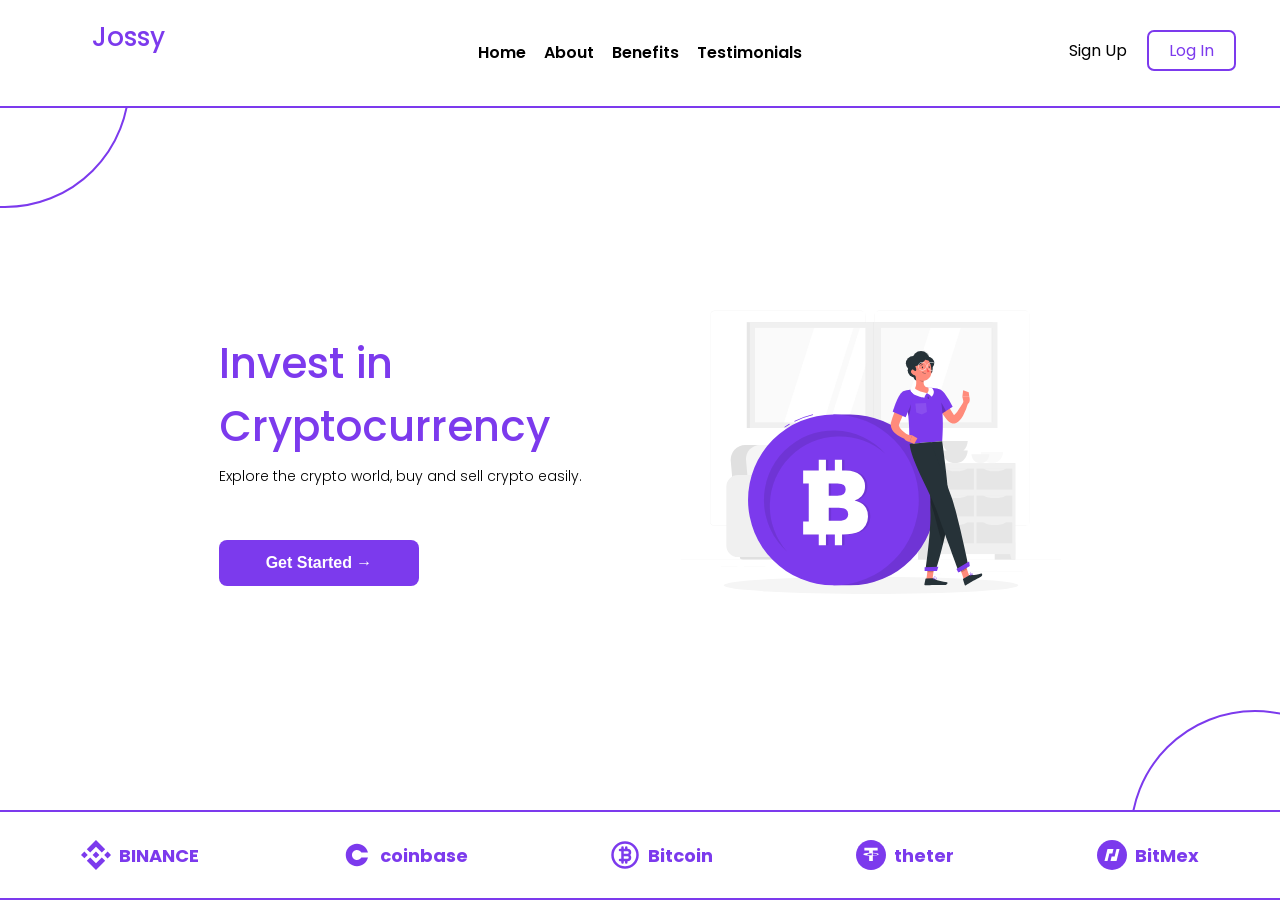
<file: Jossy App/index.html>
<!DOCTYPE html>
<html lang="en">
<head>
    <meta charset="UTF-8">
    <meta name="viewport" content="width=device-width, initial-scale=1.0">
    <title>Jossy Crypto</title>
    <link rel="stylesheet" href="./style.css">
</head>
<body>
    <section class="first-section">

    <nav>
        <h3 class="header_3">Jossy</h3>

        <ul class="nav-links">
            <li><a href="#" target="_blank">Home</a></li>
            <li><a href="#" target="_blank">About</a></li>
            <li><a href="#" target="_blank">Benefits</a></li>
            <li><a href="#" target="_blank">Testimonials</a></li>
        </ul>

        <ul class="link-buttons">
            <li><a href="#" target="_blank" class="sign-up">Sign Up</a></li>
            <li class="button-house"><a href="#" target="_blank" class="button">Log In</a> </li>
        </ul>
        
    </nav>
    <main class="first-main">

    <div class="bg-circle top-left"></div>

    <div class="main-page">

       <div class="right-mainpage">

       <h1>Invest in Cryptocurrency</h1>

       <p>Explore the crypto world, buy and sell crypto easily.</p>

       <button type="button">Get Started &rarr;</button>

       </div>

       <div class="image_1"></div>

    </div>

    <div class="bg-circle bottom-right"></div>
           
    </main>


    <div class="logos-bar">

    <div class="logo-1">

    <svg viewBox="0 0 24 24" role="img" xmlns="http://www.w3.org/2000/svg">
    <path fill="currentColor" d="m16.624 13.92 2.717 2.716-7.353 7.353-7.352-7.352 2.717-2.717 4.636 4.66 4.635-4.66zm4.637-4.636L24 12l-2.715 2.716L18.568 12l2.693-2.716zm-9.272 0 2.716 2.692-2.717 2.717L9.272 12l2.716-2.715zm-9.273 0L5.41 12l-2.692 2.692L0 12l2.716-2.716Z" />
    <path fill="currentColor" d="M11.99.01l7.352 7.33-2.717 2.715-4.636-4.636-4.635 4.66-2.717-2.716L11.989.011Z" />
    </svg>
    
    <span> BINANCE</span>
    
    </div>

    
    <div class="logo-2">

    <svg xmlns="http://www.w3.org/2000/svg" viewBox="0 0 24 24" id="coinbase"><path stroke="#000" stroke-linejoin="round" d="M3 12C3 16.9706 7.02944 21 12 21C16.2832 21 19.8676 18.0079 20.777 13.9999H15.4648C14.7732 15.1956 13.4805 16 11.9999 16C9.7908 16 7.99994 14.2091 7.99994 12C7.99994 9.79083 9.7908 7.99996 11.9999 7.99996C13.4805 7.99996 14.7732 8.80438 15.4648 10H20.777C19.8675 5.99202 16.2832 3 12 3C7.02944 3 3 7.02944 3 12Z" fill="none"></path></svg>
    
    <span>coinbase</span>
    
    </div>

    <div class="logo-3">

    <svg xmlns="http://www.w3.org/2000/svg" viewBox="0 0 24 24" id="bitcoin"><path d="M12,1A11,11,0,1,0,23,12,11,11,0,0,0,12,1Zm0,20a9,9,0,1,1,9-9A9,9,0,0,1,12,21ZM14,7V6a1,1,0,0,0-2,0V7H11V6A1,1,0,0,0,9,6V7H8A1,1,0,0,0,8,9H9v6H8a1,1,0,0,0,0,2H9v1a1,1,0,0,0,2,0V17h1v1a1,1,0,0,0,2,0V17a3,3,0,0,0,3-3,3,3,0,0,0-.77-2A3,3,0,0,0,17,10,3,3,0,0,0,14,7Zm0,8H11V13h3a1,1,0,0,1,0,2Zm0-4H11V9h3a1,1,0,0,1,0,2Z" fill="#000000"></path>
    </svg>
    
    <span>Bitcoin</span>
    
    </div>

    <div class="logo-4">
    <svg xmlns="http://www.w3.org/2000/svg" viewBox="0 0 2000 2000" width="100%" height="100%">
      <path class="svg-bg" d="M1000 0c552.28 0 1000 447.72 1000 1000s-447.72 1000-1000 1000S0 1552.28 0 1000 447.72 0 1000 0z"/>
      <path fill="#FFF" d="M1122.3 845.82v-142.1h320.15V522.03H557.56v181.69h320.14v142.1c-223.51 9.07-393.38 52.12-393.38 104.28 0 52.17 169.87 95.22 393.38 104.3v346.06h244.59v-346.06c223.47-9.08 393.31-52.13 393.31-104.3 0-52.16-169.84-95.21-393.3-104.28zm0 178.29v-.37c-11.83.62-24 .95-36.42.95-11.97 0-23.7-.31-35.15-.9v.32c-174.52-6.91-304.66-36.78-304.66-72.33 0-35.53 130.14-65.4 304.66-72.31v143.68c11.45.64 23.18.98 35.15.98 12.42 0 24.59-.35 36.42-1v-143.66c174.45 6.91 304.53 36.76 304.53 72.31 0 35.55-130.08 65.42-304.53 72.33z"/>
    </svg>
 
    <span>theter</span>
    
    </div>

    <div class="logo-5">
    <svg viewBox="0 0 1024 1024" xmlns="http://www.w3.org/2000/svg">
      <circle cx="512" cy="512" r="512" class="svg-bg"></circle> 
      <path d="M460.8 306.9h-103L256 717.1h102.4l63.9-256.8h102.4L563.2 307H460.8zm204.8 0-38.5 153.3-25.5 103H499.3l-38.5 153.9h205.4l63.9-256.8L768 306.9H665.6z" fill="#FFF"></path> 
    </svg>
    <span>BitMex</span>
    </div>

  </div>

    </section>
</body>
</html>
</file>
<file: Jossy App/style.css>
@import url('https://fonts.googleapis.com/css2?family=Poppins:wght@500;700&display=swap');
:root{
    --primary-color: #ffffff;
    --secondary-color: #7c3aed;
    --padding-size: 18px;
}
@font-face {
  font-family: 'Coinbase Sans';
  src: url('/fonts/CoinbaseSans-Regular.woff2') format('woff2'),
       url('/fonts/CoinbaseSans-Regular.woff') format('woff');
  font-weight: 400;
  font-style: normal;
  font-display: swap;
}

*{
    margin:0;
    padding:0;
    box-sizing: border-box;
}
body{
    font-family: 'Poppins' , sans-serif;  
}
body div{
    flex-shrink: none;
}
.first-section{
    height: 100vh;
}
nav{
    height: 12%;
    display: flex;
    border-bottom: var(--secondary-color) 2.5px solid;
    padding-bottom: 5px;
    
}
.header_3{
    width: 20%;
    text-align: center;
    font-size: 26px;
    font-weight: 500;
    padding: var(--padding-size);
    color: var(--secondary-color);
}
nav .nav-links{
    width: 60%;
    list-style-type: none;
    display: flex;
    justify-content: center;
    align-items: center;
    gap: 18px;
    padding: var(--padding-size);
    font-weight: 600;
    margin-top: 4px;
}
nav .nav-links a{
    text-decoration: none;
    color: black;
}
nav .nav-links li{
    height: fit-content;
}
nav .nav-links li:hover{
    transform: translateY(-3px);
    opacity: 0.85;
    border-bottom: var(--secondary-color) solid 2.8px;
    transition: all 0.2s ease-in;
}
nav .link-buttons{
    width: 20%;
    list-style: none;
    display: flex;
    justify-content: center;
    align-items: center;
    gap: 20px;
    padding: var(--padding-size);
}
.sign-up{
    white-space: nowrap;
    text-decoration: none;
    color: black;
}
nav .button-house .button{
   width: 200px;
   position: relative;
   cursor: pointer;
   text-decoration: none;
   color: var(--secondary-color);
   padding: 7px 20px;
   border: 2px var(--secondary-color) solid;
   border-radius: 7px;
   background-color: transparent;
   overflow: hidden;
   white-space: nowrap;
   transition: all ease-in 0.6s;
   z-index: 2;
}
nav .button-house .button::after{
    content: '';
    position: absolute;
    top: 0;
    left: 0;
    width: 100%;
    height: 100%;
    clip-path: circle(0% at 50% 50%);
    background: var(--secondary-color);
    z-index: -1; 
    transition: all 0.5s ease-in;
}
nav .button-house .button:hover::after{
    clip-path: circle(100% at 50% 50%);
}
.link-buttons li:hover{
    transform: scale(0.96);
}
.link-buttons .button:hover{
    color: var(--primary-color);
    box-shadow: 0 0 10px var(--secondary-color),
    0 0 50px var(--secondary-color);
}
.first-section .first-main{
    position: relative;
    height: 78%;
    display: flex;
    align-items: center;
    overflow: hidden;
}

.first-section .first-main .main-page{
    width: 100%;
    display: flex;
    align-items: center;
    justify-content: center;
    gap: 12px;
}
.first-main .right-mainpage{
    width: 450px;
    display: flex;
    flex-direction: column;
    gap: 8px;
}
.first-main .right-mainpage h1{
    font-size: 42px;
    font-weight: 500;
    color: var(--secondary-color);
}
.first-main .right-mainpage p{
    font-size: 14px;
    font-weight: 300;
}
.first-main .right-mainpage button{
    border: none;
    cursor: pointer;
    background-color: var(--secondary-color);
    color: var(--primary-color);
    border: none;
    width: 200px;
    padding: 14px 28px;
    margin: 45px 0 0;
    font-size: 16px;
    font-weight: 600;
    border-radius: 8px;
    cursor: pointer;
    white-space: nowrap;
    transition: background-color 0.3s ease, transform 0.2s ease;
}

.first-main .right-mainpage button:hover{
  background-color: var(--secondary-color);
  transform: translateY(-2px);
}

.first-main .image_1{
    background: url(Bitcoin-rafiki.svg);
    height: 380px;
    width: 380px;
    background-repeat: no-repeat;
    background-size: cover;
}
.bg-circle {
  position: absolute; 
  width: 250px;
  height: 250px;
  border: 2.5px solid var(--secondary-color);
  border-radius: 50%;
}
.top-left {
  top: -150px;
  left: -120px;
  
}
.bottom-right {
  bottom: -150px;
  right: -100px;
}
.logos-bar {
  height: 10%;
  width: 100%;
  display: flex;
  justify-content: space-around;
  align-items: center;
  border-top:  2.5px solid var(--secondary-color);
  border-bottom: 2.5px solid var(--secondary-color);
  padding: 20px 10px;
}
.logos-bar span {
  
  font-weight: bold;
  color: var(--secondary-color);
  font-size: 18px;
}
.logos-bar svg{
  width: 30px;
  height: 30px;
  fill: var(--secondary-color);
  transition: fill 0.3s ease;
}
.logos-bar .svg-bg,
.logos-bar circle {
    fill: var(--secondary-color) !important;
}
.logos-bar svg > path:not([fill="#FFF"]) {
    fill: var(--secondary-color) !important;
    stroke: none !important;
}
.logos-bar div {
    display: flex;
    align-items: center;
    gap: 8px;
    cursor: pointer;
    transition: all 0.2 ease;
}
.logos-bar div:hover {
    transform: translateY(-2px);
    opacity: 0.82;
}
.logos-bar div:hover svg  > path:not([fill="#FFF"]),
.logos-bar div:hover circle,
.logos-bar div:hover span {
    color: red; 
    fill: red !important;
    stroke: none !important;
} 

@media (max-width: 700px) {
    .first-section {
        min-height: 100vh;
        height: auto;
    }

    nav {
        height: auto;
        min-height: 76px;
        align-items: center;
        flex-wrap: wrap;
        padding: 8px 16px 12px;
    }

    .header_3 {
        width: auto;
        flex: 1;
        padding: 8px 0;
        text-align: left;
        font-size: 24px;
    }

    nav .nav-links {
        order: 3;
        width: 100%;
        gap: 16px;
        justify-content: space-between;
        padding: 8px 0 0;
        margin-top: 0;
        font-size: 13px;
        overflow-x: auto;
    }

    nav .link-buttons {
        width: auto;
        gap: 12px;
        padding: 0;
        font-size: 13px;
    }

    nav .button-house .button {
        padding: 6px 12px;
    }

    .first-section .first-main {
        height: auto;
        min-height: 0;
        padding: 56px 24px 64px;
    }

    .first-section .first-main .main-page {
        flex-direction: column;
        gap: 32px;
        text-align: center;
    }

    .first-main .right-mainpage {
        width: 100%;
        max-width: 450px;
        align-items: center;
    }

    .first-main .right-mainpage h1 {
        font-size: clamp(32px, 10vw, 42px);
        line-height: 1.15;
    }

    .first-main .right-mainpage p {
        max-width: 290px;
        line-height: 1.6;
    }

    .first-main .right-mainpage button {
        margin-top: 24px;
    }

    .first-main .image_1 {
        width: min(78vw, 320px);
        height: min(78vw, 320px);
    }

    .bg-circle {
        width: 150px;
        height: 150px;
    }

    .top-left {
        top: -90px;
        left: -90px;
    }

    .bottom-right {
        bottom: -90px;
        right: -90px;
    }

    .logos-bar {
        height: auto;
        min-height: 120px;
        flex-wrap: wrap;
        justify-content: center;
        gap: 18px 24px;
        padding: 20px 16px;
    }

    .logos-bar div {
        min-width: 120px;
        justify-content: center;
    }

    .logos-bar span {
        font-size: 14px;
    }

    .logos-bar svg {
        width: 24px;
        height: 24px;
    }
}
@import url('https://fonts.googleapis.com/css2?family=Poppins:wght@500;700&display=swap');
:root{
    --primary-color: #ffffff;
    --secondary-color: #7c3aed;
    --padding-size: 18px;
}
@font-face {
  font-family: 'Coinbase Sans';
  src: url('/fonts/CoinbaseSans-Regular.woff2') format('woff2'),
       url('/fonts/CoinbaseSans-Regular.woff') format('woff');
  font-weight: 400;
  font-style: normal;
  font-display: swap;
}

*{
    margin:0;
    padding:0;
    box-sizing: border-box;
}
body{
    font-family: 'Poppins' , sans-serif;  
}
body div{
    flex-shrink: none;
}
.first-section{
    height: 100vh;
}
nav{
    height: 12%;
    display: flex;
    border-bottom: var(--secondary-color) 2.5px solid;
    padding-bottom: 5px;
    
}
.header_3{
    width: 20%;
    text-align: center;
    font-size: 26px;
    font-weight: 500;
    padding: var(--padding-size);
    color: var(--secondary-color);
}
nav .nav-links{
    width: 60%;
    list-style-type: none;
    display: flex;
    justify-content: center;
    align-items: center;
    gap: 18px;
    padding: var(--padding-size);
    font-weight: 600;
    margin-top: 4px;
}
nav .nav-links a{
    text-decoration: none;
    color: black;
}
nav .nav-links li{
    height: fit-content;
}
nav .nav-links li:hover{
    transform: translateY(-3px);
    opacity: 0.85;
    border-bottom: var(--secondary-color) solid 2.8px;
    transition: all 0.2s ease-in;
}
nav .link-buttons{
    width: 20%;
    list-style: none;
    display: flex;
    justify-content: center;
    align-items: center;
    gap: 20px;
    padding: var(--padding-size);
}
.sign-up{
    white-space: nowrap;
    text-decoration: none;
    color: black;
}
nav .button-house .button{
   width: 200px;
   position: relative;
   cursor: pointer;
   text-decoration: none;
   color: var(--secondary-color);
   padding: 7px 20px;
   border: 2px var(--secondary-color) solid;
   border-radius: 7px;
   background-color: transparent;
   overflow: hidden;
   white-space: nowrap;
   transition: all ease-in 0.6s;
   z-index: 2;
}
nav .button-house .button::after{
    content: '';
    position: absolute;
    top: 0;
    left: 0;
    width: 100%;
    height: 100%;
    clip-path: circle(0% at 50% 50%);
    background: var(--secondary-color);
    z-index: -1; 
    transition: all 0.5s ease-in;
}
nav .button-house .button:hover::after{
    clip-path: circle(100% at 50% 50%);
}
.link-buttons li:hover{
    transform: scale(0.96);
}
.link-buttons .button:hover{
    color: var(--primary-color);
    box-shadow: 0 0 10px var(--secondary-color),
    0 0 50px var(--secondary-color);
}
.first-section .first-main{
    position: relative;
    height: 78%;
    display: flex;
    align-items: center;
    overflow: hidden;
}

.first-section .first-main .main-page{
    width: 100%;
    display: flex;
    align-items: center;
    justify-content: center;
    gap: 12px;
}
.first-main .right-mainpage{
    width: 450px;
    display: flex;
    flex-direction: column;
    gap: 8px;
}
.first-main .right-mainpage h1{
    font-size: 42px;
    font-weight: 500;
    color: var(--secondary-color);
}
.first-main .right-mainpage p{
    font-size: 14px;
    font-weight: 300;
}
.first-main .right-mainpage button{
    border: none;
    cursor: pointer;
    background-color: var(--secondary-color);
    color: var(--primary-color);
    border: none;
    width: 200px;
    padding: 14px 28px;
    margin: 45px 0 0;
    font-size: 16px;
    font-weight: 600;
    border-radius: 8px;
    cursor: pointer;
    white-space: nowrap;
    transition: background-color 0.3s ease, transform 0.2s ease;
}

.first-main .right-mainpage button:hover{
  background-color: var(--secondary-color);
  transform: translateY(-2px);
}

.first-main .image_1{
    background: url(Bitcoin-rafiki.svg);
    height: 380px;
    width: 380px;
    background-repeat: no-repeat;
    background-size: cover;
}
.bg-circle {
  position: absolute; 
  width: 250px;
  height: 250px;
  border: 2.5px solid var(--secondary-color);
  border-radius: 50%;
}
.top-left {
  top: -150px;
  left: -120px;
  
}
.bottom-right {
  bottom: -150px;
  right: -100px;
}
.logos-bar {
  height: 10%;
  width: 100%;
  display: flex;
  justify-content: space-around;
  align-items: center;
  border-top:  2.5px solid var(--secondary-color);
  border-bottom: 2.5px solid var(--secondary-color);
  padding: 20px 10px;
}
.logos-bar span {
  
  font-weight: bold;
  color: var(--secondary-color);
  font-size: 18px;
}
.logos-bar svg{
  width: 30px;
  height: 30px;
  fill: var(--secondary-color);
  transition: fill 0.3s ease;
}
.logos-bar .svg-bg,
.logos-bar circle {
    fill: var(--secondary-color) !important;
}
.logos-bar svg > path:not([fill="#FFF"]) {
    fill: var(--secondary-color) !important;
    stroke: none !important;
}
.logos-bar div {
    display: flex;
    align-items: center;
    gap: 8px;
    cursor: pointer;
    transition: all 0.2 ease;
}
.logos-bar div:hover {
    transform: translateY(-2px);
    opacity: 0.82;
}
.logos-bar div:hover svg  > path:not([fill="#FFF"]),
.logos-bar div:hover circle,
.logos-bar div:hover span {
    color: red; 
    fill: red !important;
    stroke: none !important;
} 

@media (max-width: 700px) {
    .first-section {
        min-height: 100vh;
        height: auto;
    }

    nav {
        height: auto;
        min-height: 76px;
        align-items: center;
        flex-wrap: wrap;
        padding: 8px 16px 12px;
    }

    .header_3 {
        width: auto;
        flex: 1;
        padding: 8px 0;
        text-align: left;
        font-size: 24px;
    }

    nav .nav-links {
        order: 3;
        width: 100%;
        gap: 16px;
        justify-content: space-between;
        padding: 8px 0 0;
        margin-top: 0;
        font-size: 13px;
        overflow-x: auto;
    }

    nav .link-buttons {
        width: auto;
        gap: 12px;
        padding: 0;
        font-size: 13px;
    }

    nav .button-house .button {
        padding: 6px 12px;
    }

    .first-section .first-main {
        height: auto;
        min-height: 0;
        padding: 56px 24px 64px;
    }

    .first-section .first-main .main-page {
        flex-direction: column;
        gap: 32px;
        text-align: center;
    }

    .first-main .right-mainpage {
        width: 100%;
        max-width: 450px;
        align-items: center;
    }

    .first-main .right-mainpage h1 {
        font-size: clamp(32px, 10vw, 42px);
        line-height: 1.15;
    }

    .first-main .right-mainpage p {
        max-width: 290px;
        line-height: 1.6;
    }

    .first-main .right-mainpage button {
        margin-top: 24px;
    }

    .first-main .image_1 {
        width: min(78vw, 320px);
        height: min(78vw, 320px);
    }

    .bg-circle {
        width: 150px;
        height: 150px;
    }

    .top-left {
        top: -90px;
        left: -90px;
    }

    .bottom-right {
        bottom: -90px;
        right: -90px;
    }

    .logos-bar {
        height: auto;
        min-height: 120px;
        flex-wrap: wrap;
        justify-content: center;
        gap: 18px 24px;
        padding: 20px 16px;
    }

    .logos-bar div {
        min-width: 120px;
        justify-content: center;
    }

    .logos-bar span {
        font-size: 14px;
    }

    .logos-bar svg {
        width: 24px;
        height: 24px;
    }
}
</file>
